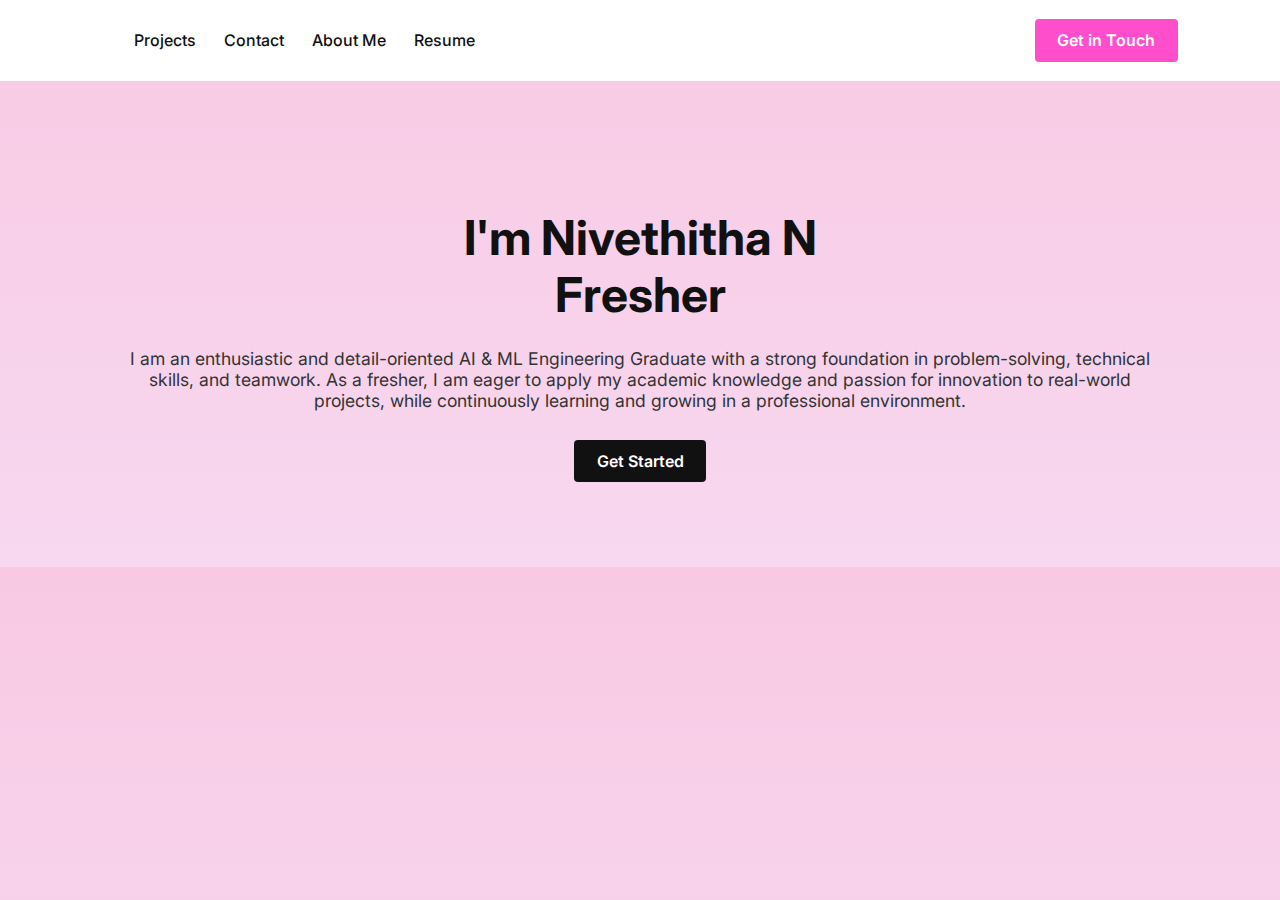
<file: index.html>
<!DOCTYPE html>
<html lang="en">
<head>
  <meta charset="UTF-8" />
  <meta name="viewport" content="width=device-width, initial-scale=1.0" />
  <title>My Portfolio</title>
  <link rel="stylesheet" href="style.css" />
</head>
<body>

  <!-- Navigation -->
  <header>
    <div class="nav-left">
      <div class="logo"></div>
      <nav>
        <div class="side-links">
        <a href="projects.html">Projects</a>
        <a href="contact.html">Contact</a>
        <a href="aboutme.html">About Me</a>
        <a href="resume.html">Resume</a>
      </nav>
      </div>
    </div>

    <div class="nav-right">
      <a href="contact.html" class="btn">Get in Touch</a>
    </div>
  </header>

  <!-- Hero Section -->
  <section class="hero">
    <h1>I'm Nivethitha N<br>Fresher</h1>
    <p>I am an enthusiastic and detail-oriented AI & ML Engineering Graduate with a strong foundation in problem-solving, technical skills, and teamwork. As a fresher, I am eager to apply my academic knowledge and passion for innovation to real-world projects, while continuously learning and growing in a professional environment.</p>
    <a href="aboutme.html" class="btn dark">Get Started</a>
  </section>

</body>
</html>
</file>
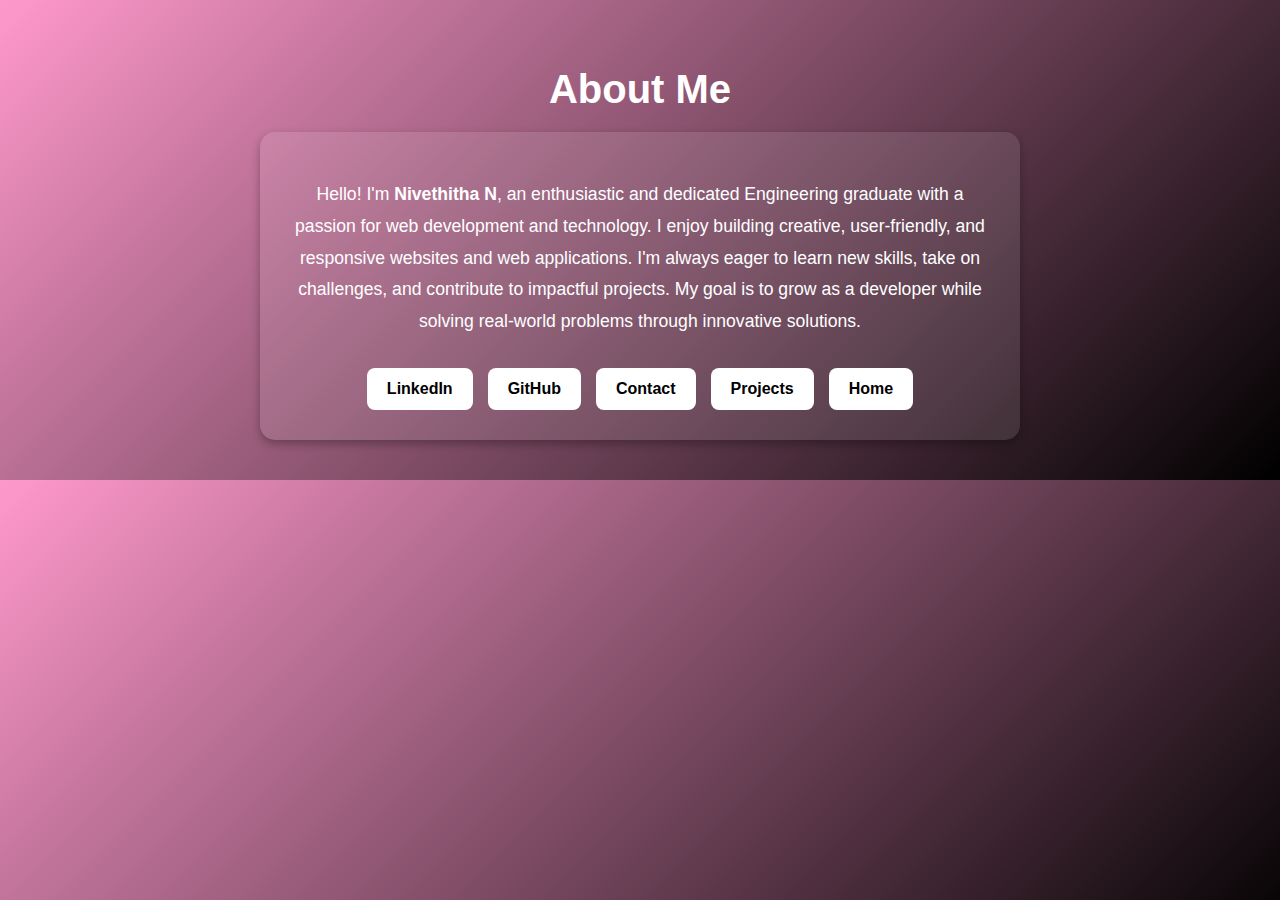
<file: aboutme.html>
<!DOCTYPE html>
<html lang="en">
<head>
  <meta charset="UTF-8">
  <meta name="viewport" content="width=device-width, initial-scale=1.0">
  <title>About Me</title>
  <style>
    body {
      margin: 0;
      font-family: Arial, sans-serif;
      background: linear-gradient(135deg, #ff99cc, #000000);
      color: #fff;
      display: flex;
      flex-direction: column;
      align-items: center;
      padding: 40px 20px;
    }

    h1 {
      margin-bottom: 20px;
      font-size: 2.5rem;
      text-align: center;
    }

    .about-container {
      background: rgba(255, 255, 255, 0.1);
      border-radius: 15px;
      padding: 30px;
      max-width: 700px;
      text-align: center;
      box-shadow: 0 4px 10px rgba(0,0,0,0.3);
    }

    .about-text {
      font-size: 1.1rem;
      line-height: 1.8;
      margin-bottom: 30px;
    }

    .nav-buttons {
      display: flex;
      flex-wrap: wrap;
      justify-content: center;
      gap: 15px;
    }

    .nav-buttons a {
      background: #fff;
      color: #000;
      text-decoration: none;
      padding: 12px 20px;
      border-radius: 8px;
      font-weight: bold;
      transition: background 0.3s;
    }

    .nav-buttons a:hover {
      background: #ff99cc;
      color: #000;
    }
  </style>
</head>
<body>

  <h1>About Me</h1>

  <div class="about-container">
    <p class="about-text">
      Hello! I'm <strong>Nivethitha N</strong>, an enthusiastic and dedicated Engineering graduate with a passion for 
      web development and technology. I enjoy building creative, user-friendly, and responsive websites and web 
      applications. I'm always eager to learn new skills, take on challenges, and contribute to impactful projects. 
      My goal is to grow as a developer while solving real-world problems through innovative solutions.
    </p>

    <div class="nav-buttons">
      <a href="https://linkedin.com/in/nivethitha-narayanappa-34044025a" target="_blank">LinkedIn</a>
      <a href="https://github.com/Nivethitha-N-18" target="_blank">GitHub</a>
      <a href="contact.html">Contact</a>
      <a href="projects.html">Projects</a>
      <a href="index.html">Home</a>
    </div>
  </div>

</body>
</html>
</file>
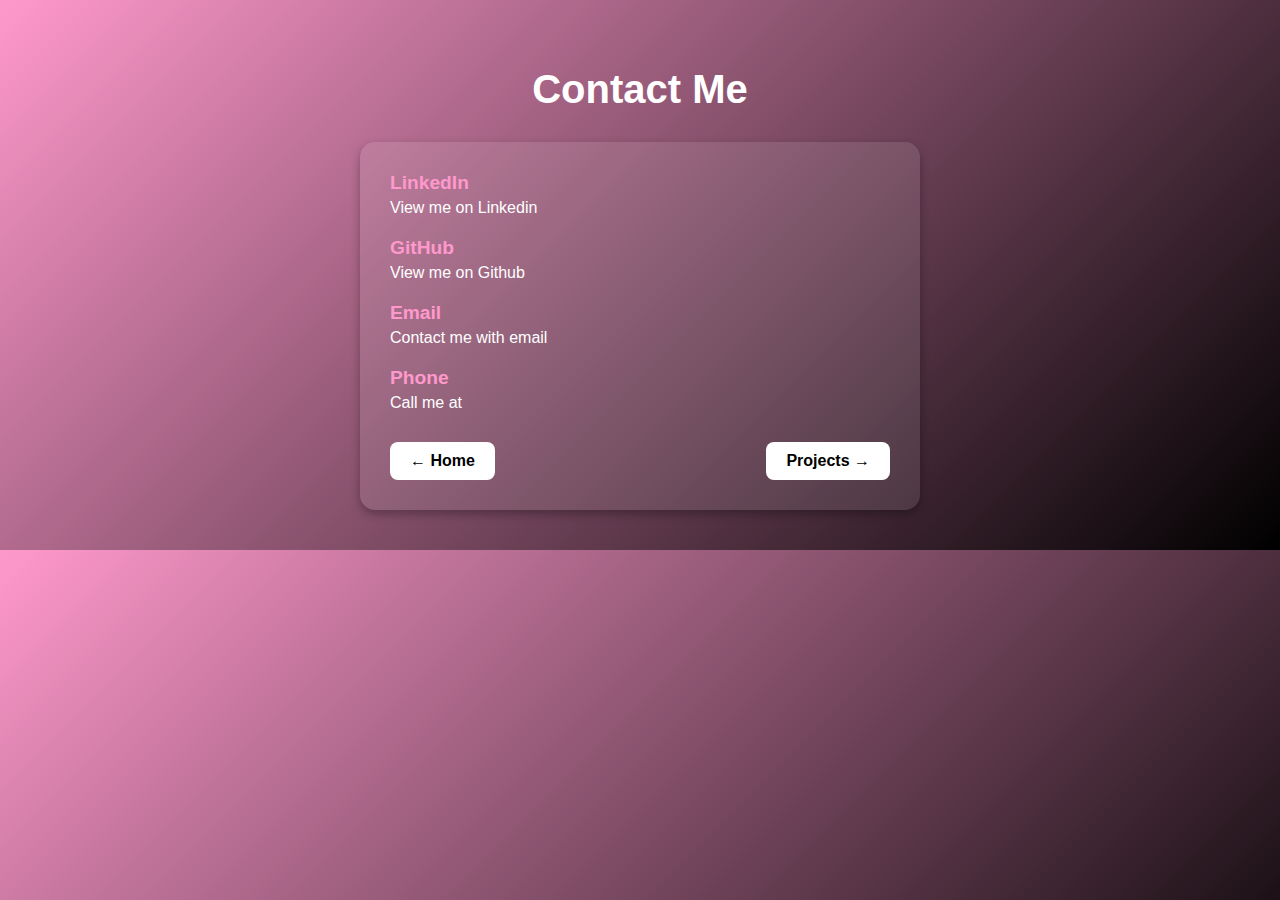
<file: contact.html>
<!DOCTYPE html>
<html lang="en">
<head>
  <meta charset="UTF-8">
  <meta name="viewport" content="width=device-width, initial-scale=1.0">
  <title>Contact Me</title>
  <style>
    body {
      margin: 0;
      font-family: Arial, sans-serif;
      background: linear-gradient(135deg, #ff99cc, #000000);
      color: #fff;
      display: flex;
      flex-direction: column;
      align-items: center;
      padding: 40px 20px;
    }

    h1 {
      margin-bottom: 30px;
      font-size: 2.5rem;
    }

    .contact-container {
      background: rgba(255, 255, 255, 0.1);
      border-radius: 15px;
      padding: 30px;
      width: 100%;
      max-width: 500px;
      box-shadow: 0 4px 10px rgba(0,0,0,0.3);
    }

    .contact-item {
      margin-bottom: 20px;
    }

    .contact-item strong {
      display: block;
      font-size: 1.2rem;
      margin-bottom: 5px;
      color: #ff99cc;
    }

    .contact-item a, .contact-item p {
      color: #fff;
      text-decoration: none;
      word-wrap: break-word;
      font-size: 1rem;
    }

    .buttons {
      display: flex;
      justify-content: space-between;
      margin-top: 30px;
    }

    .buttons a {
      background: #fff;
      color: #000;
      text-decoration: none;
      padding: 10px 20px;
      border-radius: 8px;
      font-weight: bold;
      transition: background 0.3s;
    }

    .buttons a:hover {
      background: #ff99cc;
      color: #000;
    }
  </style>
</head>
<body>

  <h1>Contact Me</h1>

  <div class="contact-container">
    <div class="contact-item">
      <strong>LinkedIn</strong>
      <a href="https://linkedin.com/in/nivethitha-narayanappa-34044025a" target="_blank">
        View me on Linkedin
      </a>
    </div>

    <div class="contact-item">
      <strong>GitHub</strong>
      <a href="https://github.com/Nivethitha-N-18" target="_blank">
        View me on Github
      </a>
    </div>

    <div class="contact-item">
      <strong>Email</strong>
      <a href="nivethithanaiml2026@gmail.com">
        Contact me with email
      </a>
    </div>

    <div class="contact-item">
      <strong>Phone</strong>
      <a href="tel:+919361427801">Call me at</a>
    </div>

    <div class="buttons">
      <a href="index.html">← Home</a>
      <a href="projects.html">Projects →</a>
    </div>
  </div>

</body>
</html>
</file>
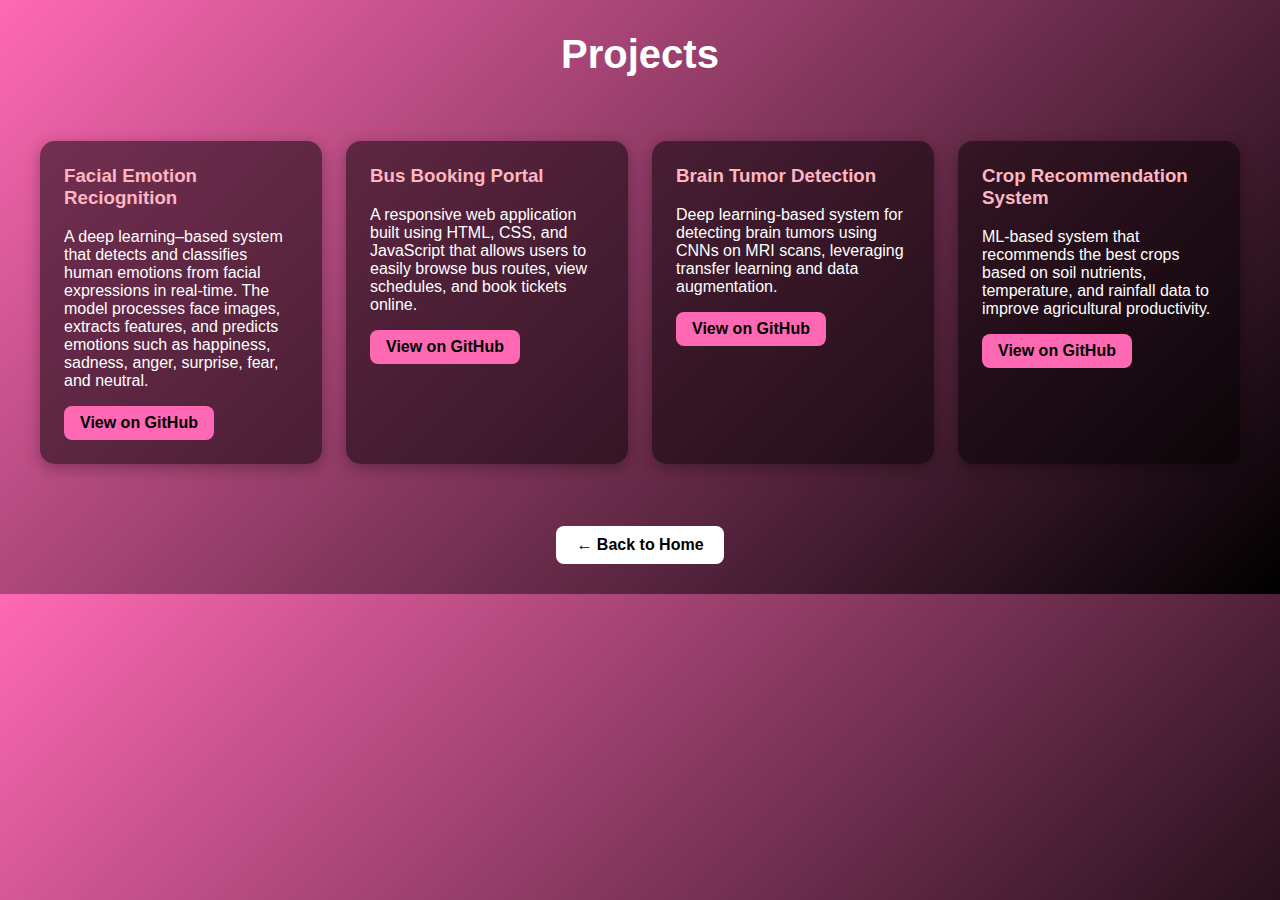
<file: projects.html>
<!DOCTYPE html>
<html lang="en">
<head>
    <meta charset="UTF-8">
    <meta name="viewport" content="width=device-width, initial-scale=1.0">
    <title>My Projects</title>
    <style>
        body {
            margin: 0;
            font-family: Arial, sans-serif;
            background: linear-gradient(135deg, #ff69b4, #000000);
            color: #fff;
        }
        header {
            text-align: center;
            padding: 2rem 0;
        }
        header h1 {
            font-size: 2.5rem;
            margin: 0;
        }
        .projects-container {
            display: grid;
            grid-template-columns: repeat(auto-fit, minmax(280px, 1fr));
            gap: 1.5rem;
            padding: 2rem;
            max-width: 1200px;
            margin: auto;
        }
        .project-card {
            background: rgba(0, 0, 0, 0.5);
            border-radius: 15px;
            padding: 1.5rem;
            box-shadow: 0 4px 15px rgba(0,0,0,0.3);
            transition: transform 0.3s ease;
        }
        .project-card:hover {
            transform: translateY(-8px);
        }
        .project-card h3 {
            color: #ffb6c1;
            margin-top: 0;
        }
        .project-card p {
            margin: 0.5rem 0 1rem;
        }
        .project-card a {
            display: inline-block;
            padding: 0.5rem 1rem;
            background: #ff69b4;
            color: #000;
            border-radius: 8px;
            text-decoration: none;
            font-weight: bold;
        }
        .project-card a:hover {
            background: #ff85c1;
        }
         .back-home {
      display: block;
      width: fit-content;
      margin: 30px auto;
      background: #fff;
      color: #000;
      text-decoration: none;
      padding: 10px 20px;
      border-radius: 8px;
      font-weight: bold;
      transition: background 0.3s;
    }
    .back-home:hover {
      background: #ff99cc;
      color: #000;
    }
    </style>
</head>
<body>
    <header>
        <h1>Projects</h1>
    </header>

    <section class="projects-container">
        <div class="project-card">
            <h3>Facial Emotion Reciognition</h3>
            <p>A deep learning–based system that detects and classifies human emotions from facial expressions in real-time. The model processes face images, extracts features, and predicts emotions such as happiness, sadness, anger, surprise, fear, and neutral.</p>
            <a href="https://github.com/Nivethitha-N-18/Facial-Emotion-Recognition" target="_blank">View on GitHub</a>
        </div>
        <div class="project-card">
            <h3>Bus Booking Portal</h3>
            <p>A responsive web application built using HTML, CSS, and JavaScript that allows users to easily browse bus routes, view schedules, and book tickets online.</p>
            <a href="https://github.com/Nivethitha-N-18/bus-booking-portal" target="_blank">View on GitHub</a>
        </div>

        <div class="project-card">
            <h3>Brain Tumor Detection</h3>
            <p>Deep learning-based system for detecting brain tumors using CNNs on MRI scans, leveraging transfer learning and data augmentation.</p>
            <a href="https://github.com/Nivethitha-N-18/brain-tumor-detection" target="_blank">View on GitHub</a>
        </div>

        <div class="project-card">
            <h3>Crop Recommendation System</h3>
            <p>ML-based system that recommends the best crops based on soil nutrients, temperature, and rainfall data to improve agricultural productivity.</p>
            <a href="https://github.com/Nivethitha-N-18/crop-recommendation" target="_blank">View on GitHub</a>
        </div>
    </section>

     <a href="index.html" class="back-home">← Back to Home</a>
</body>
</html>
</file>
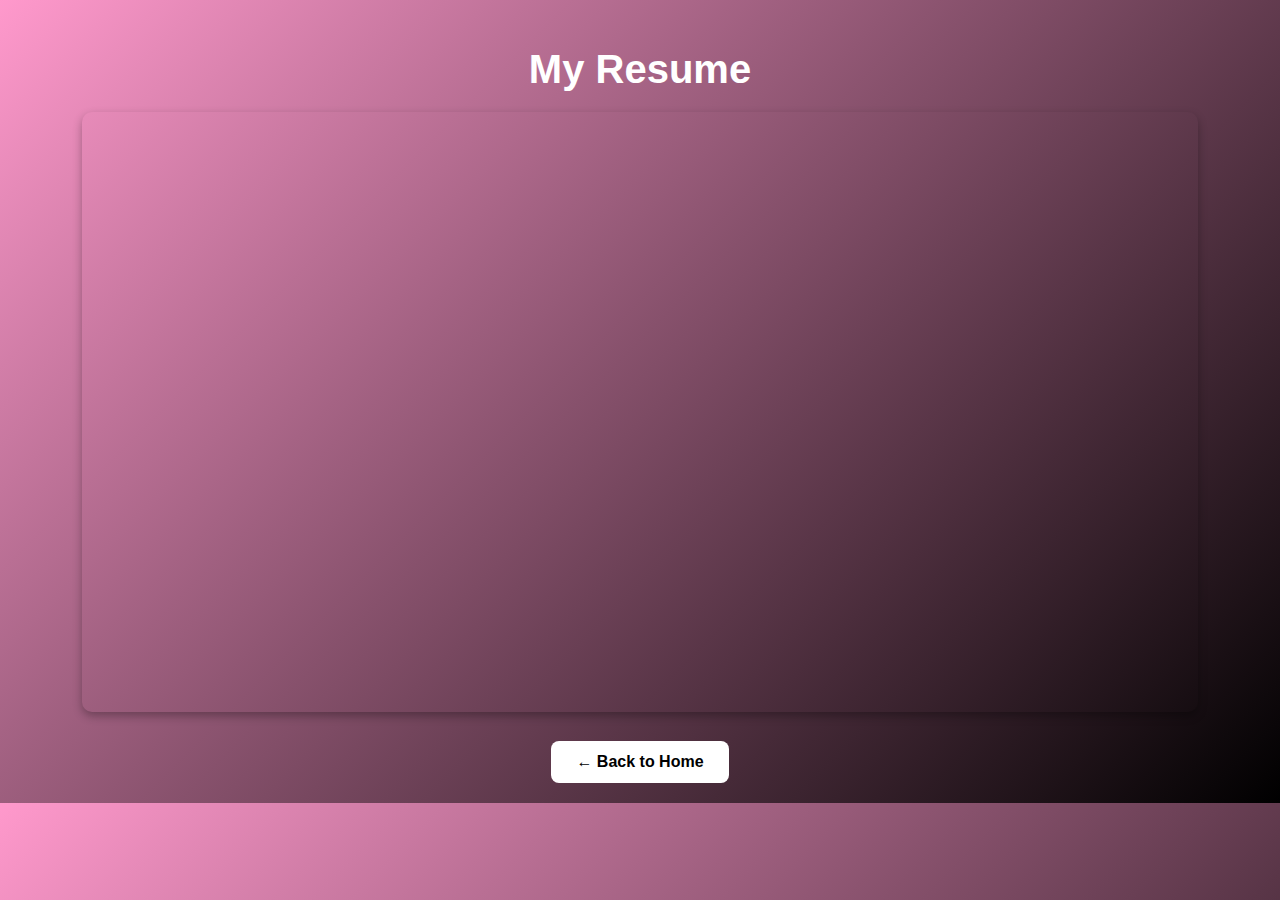
<file: resume.html>
<!DOCTYPE html>
<html lang="en">
<head>
  <meta charset="UTF-8">
  <meta name="viewport" content="width=device-width, initial-scale=1.0">
  <title>My Resume</title>
  <style>
    body {
      margin: 0;
      font-family: Arial, sans-serif;
      background: linear-gradient(135deg, #ff99cc, #000000);
      color: #fff;
      text-align: center;
      padding: 20px;
    }

    h1 {
      margin-bottom: 20px;
      font-size: 2.5rem;
    }

    iframe {
      width: 90%;
      height: 600px;
      border: none;
      border-radius: 10px;
      box-shadow: 0 4px 10px rgba(0,0,0,0.3);
    }

    .home-btn {
      display: inline-block;
      margin-top: 25px;
      background: #fff;
      color: #000;
      padding: 12px 25px;
      text-decoration: none;
      border-radius: 8px;
      font-weight: bold;
      transition: background 0.3s;
    }

    .home-btn:hover {
      background: #ff99cc;
      color: #000;
    }
  </style>
</head>
<body>

  <h1>My Resume</h1>

  <!-- Embed your resume PDF file here -->
  <iframe src="Fresher_Nivethitha N[Resume].pdf"></iframe>

  <br>
  <a href="index.html" class="home-btn">← Back to Home</a>

</body>
</html>
</file>
<file: style.css>
@import url('https://fonts.googleapis.com/css2?family=Inter:wght@400;600;700&display=swap');

* {
  margin: 0;
  padding: 0;
  box-sizing: border-box;
}

body {
  font-family: 'Inter', sans-serif;
  color: #111;
  background: linear-gradient(to bottom, #f9c9e3, #f7d8f0);
}

/* Navbar */
header {
  display: flex;
  justify-content: space-between;
  align-items: center;
  padding: 1.2rem 8%;
  background: #fff;
  position: sticky;
  top: 0;
}

.nav-left {
  display: flex;
  align-items: center;
  gap: 2rem;
}

.logo {
  font-weight: 700;
  font-size: 1.2rem;
}

nav a {
  margin-right: 1.5rem;
  text-decoration: none;
  color: #111;
  font-weight: 500;
}

.nav-right {
  display: flex;
  align-items: center;
  gap: 1.2rem;
}

.login {
  text-decoration: none;
  color: #111;
  font-weight: 500;
}

.btn {
  background: #ff4ecb;
  color: #fff;
  text-decoration: none;
  padding: 0.7rem 1.4rem;
  border-radius: 4px;
  font-weight: 600;
}

.btn.dark {
  background: #111;
  margin-top: 2rem;
}

/* Hero Section */
.hero {
  text-align: center;
  padding: 8rem 10% 6rem;
}

.hero h1 {
  font-size: 3rem;
  line-height: 1.2;
  font-weight: 700;
  margin-bottom: 1.5rem;
}

.hero p {
  font-size: 1.1rem;
  margin-bottom: 2.5rem;
  color: #333;
}
</file>
